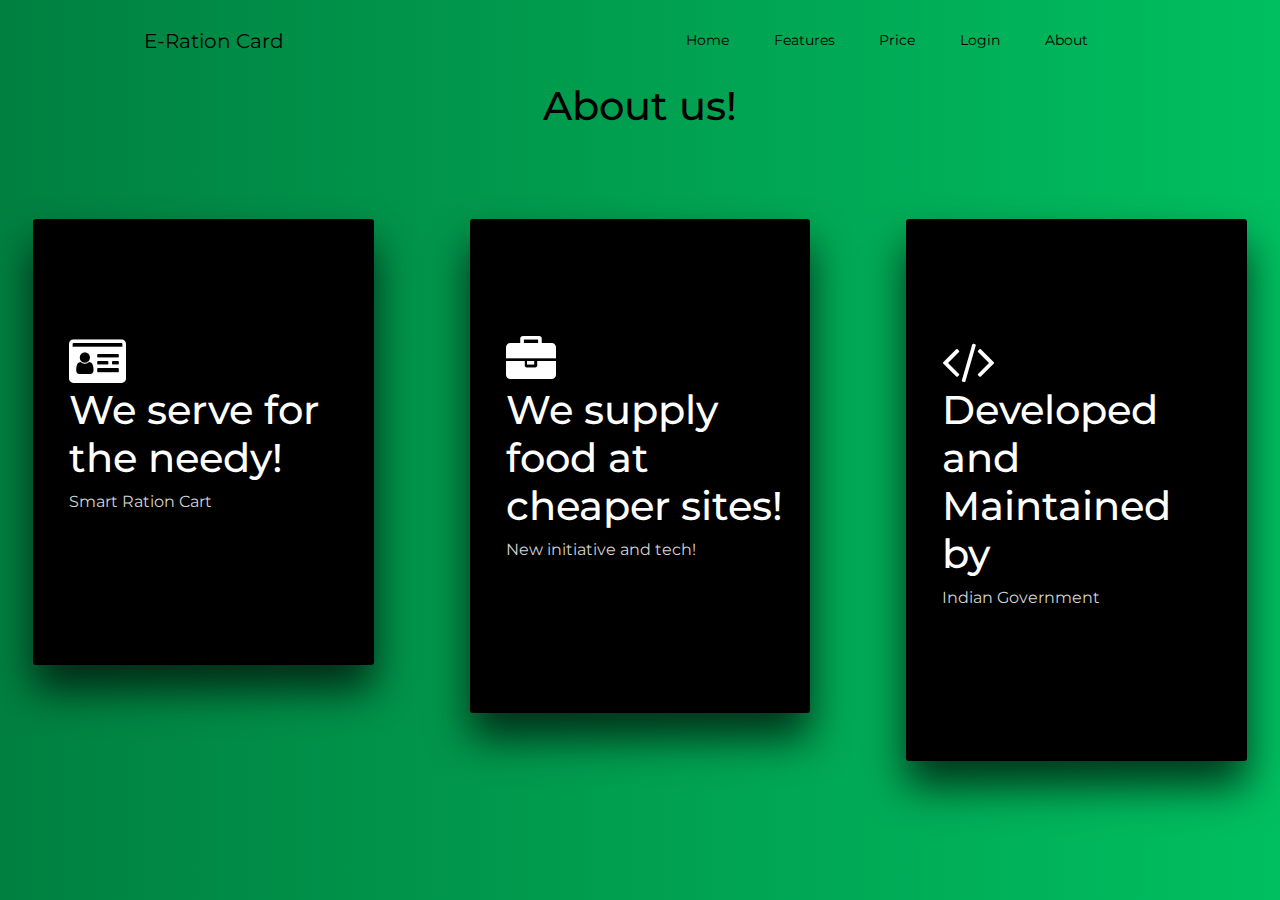
<file: src/about.html>
<!DOCTYPE html>
<html lang="en">

<head>
    <meta charset="UTF-8">
    <meta name="viewport" content="width=device-width, initial-scale=1.0">
    <meta http-equiv="X-UA-Compatible" content="ie=edge">
    <title>About</title>
    <link rel="stylesheet" href="../style/about.css">
    <link rel="stylesheet" href="https://stackpath.bootstrapcdn.com/bootstrap/4.3.1/css/bootstrap.min.css"
        integrity="sha384-ggOyR0iXCbMQv3Xipma34MD+dH/1fQ784/j6cY/iJTQUOhcWr7x9JvoRxT2MZw1T" crossorigin="anonymous">
    <link rel="stylesheet" href="https://cdnjs.cloudflare.com/ajax/libs/font-awesome/4.7.0/css/font-awesome.min.css">

</head>

<body>
    <div class="container-fluid p-0">
        <nav class="navbar navbar-expand-lg ">
            <a class="navbar-brand" href="index.html">E-Ration Card</a>
            <button class="navbar-toggler" type="button" data-toggle="collapse" data-target="#navbarNav"
                aria-controls="navbarNav" aria-expanded="false" aria-label="Toggle navigation">
                <span class="navbar-toggler-icon"></span>
            </button>
            <div class="collapse navbar-collapse" id="navbarNav">
                <div class="mr-auto"></div>
                <ul class="navbar-nav">
                    <li class="nav-item active">
                        <a class="nav-link" href="index.html">Home <span class="sr-only">(current)</span></a>
                    </li>
                    <li class="nav-item">
                        <a class="nav-link" href="features.html">Features</a>
                    </li>
                    <li class="nav-item">
                        <a class="nav-link" href="price.html">Price</a>
                    </li>

                    <li class="nav-item dropdown">
                        <div class="dropdown">
                            <a href=" " class="nav-link">Login</a>
                            <div class="dropdown-content">
                                <a href="loginuser.html">User</a>
                                <a href="sales.html">Salesman</a>
                            </div>
                        </div>
                    </li>

                    <li class="nav-item">
                        <a class="nav-link" href="about.html">About</a>
                    </li>

                </ul>
            </div>
        </nav>

    </div>

    <div class="akil">
        <h1>About us!</h1>
    </div>
    <div class="section1">
        <div class="row">
            <div class="col-md-4">
                <div class="panel">
                    <i class="fa fa-id-card"> </i>
                    <h1>We serve for the needy!</h1>
                    <p>Smart Ration Cart</p>
                </div>
            </div>
            <div class="col-md-4">
                <div class="panel">
                    <i class="fa fa-briefcase"> </i>
                    <h1>We supply food at cheaper sites!</h1>
                    <p>New initiative and tech!</p>
                </div>
            </div>
            <div class="col-md-4">
                <div class="panel">
                    <i class="fa fa-code"> </i>
                    <h1>Developed and Maintained by</h1>
                    <p>Indian Government</p>
                </div>
            </div>
        </div>
    </div>

</body>



</html>
</file>
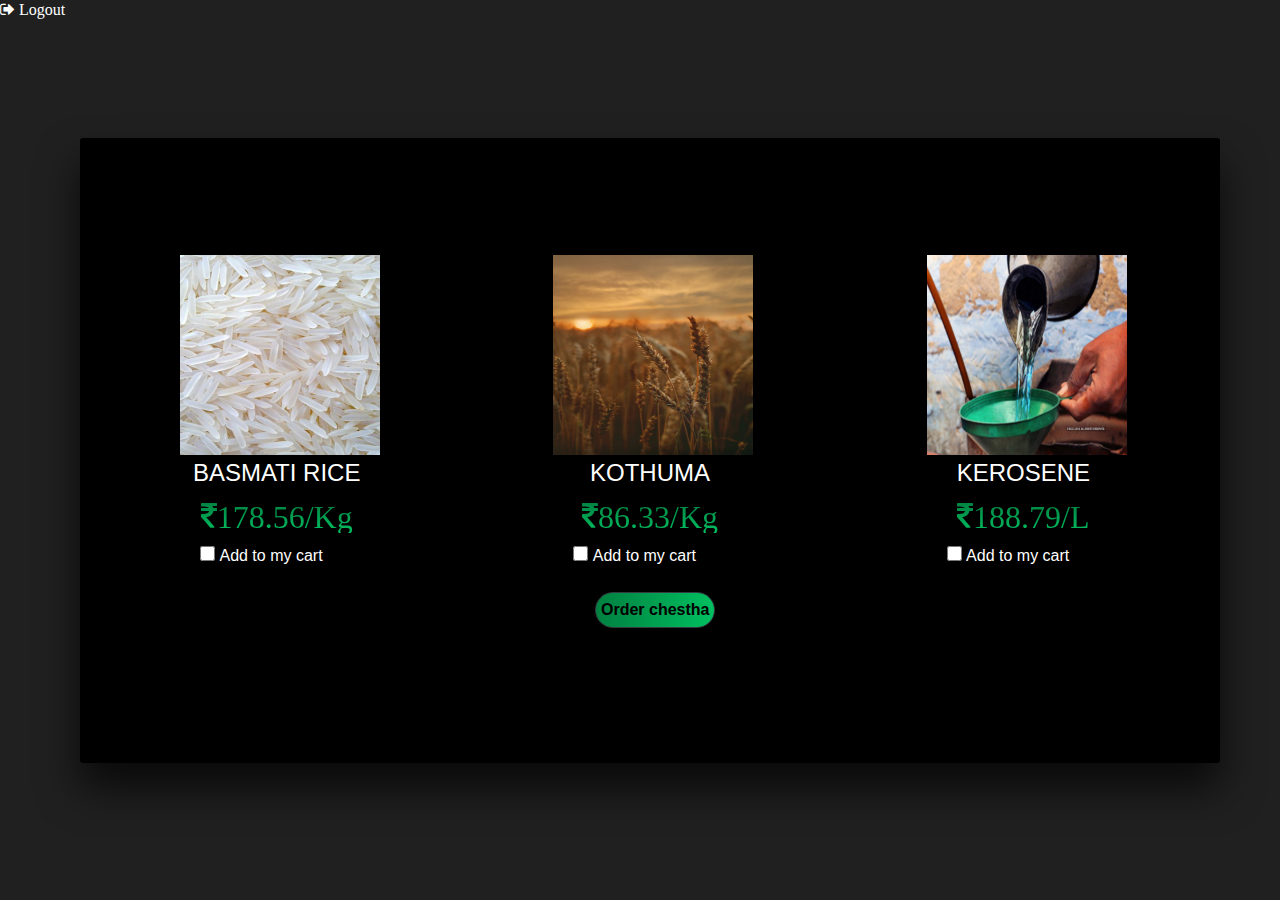
<file: src/cart.html>
<!DOCTYPE html>
<html lang="en">

<head>
    <meta charset="UTF-8">
    <meta name="viewport" content="width=device-width, initial-scale=1.0">
    <meta http-equiv="X-UA-Compatible" content="ie=edge">
    <link rel="stylesheet" href="../style/cart2.css">



    <link rel="stylesheet" href="https://stackpath.bootstrapcdn.com/bootstrap/4.3.1/css/bootstrap.min.css"
        integrity="sha384-ggOyR0iXCbMQv3Xipma34MD+dH/1fQ784/j6cY/iJTQUOhcWr7x9JvoRxT2MZw1T" crossorigin="anonymous">
    <link rel="stylesheet" href="https://cdnjs.cloudflare.com/ajax/libs/font-awesome/4.7.0/css/font-awesome.min.css">
    <title>Cart</title>
</head>

<body style="background: #202020;">

    <div class="logout">
        <h6> <a href="index.html"><i class="fa fa-sign-out" aria-hidden="true"> Logout</i></a></h6>
    </div>
    <div class="container">
        <form>
            <div class="form-row">
                <div class="col-md-4">
                    <img src="../assest/133-Brand-Basmati-Rice-25kg-SDL875677239-2-2c32d.jpg" alt="">
                </div>
                <div class="col-md-4">
                    <img src="../assest/pexels-photo-1600139.jpeg" alt="">
                </div>
                <div class="col-md-4">
                    <img src="../assest/kerosene_bccl.jpg" alt="">
                </div>
            </div>
            <div class="form-row">
                <div class="form-group col-md-4">
                    <h4>BASMATI RICE</h4>
                    <h2><i class="fa fa-inr" aria-hidden="true">178.56/Kg</i></h2>
                    <div class="check">
                        <input class="styled-checkbox" id="styled-checkbox-1" type="checkbox">
                        <label>Add to my cart</label>
                    </div>
                </div>
                <div class="form-group col-md-4">
                    <h4>KOTHUMA</h4>

                    <h2><i class="fa fa-inr" aria-hidden="true">86.33/Kg </i></h2>
                    <div class="check">
                        <input class="styled-checkbox" id="styled-checkbox-1" type="checkbox">
                        <label>Add to my cart</label>
                    </div>
                </div>
                <div class="form-group col-md-4">
                    <h4>KEROSENE</h4>
                    <h2><i class="fa fa-inr" aria-hidden="true">188.79/L</i></h2>
                    <div class="check">
                        <input class="styled-checkbox" id="styled-checkbox-1" type="checkbox">
                        <label>Add to my cart</label>
                    </div>
                </div>
            </div>


            <button type="submit" class="btn btn-dark">Order chestha</button>
        </form>
    </div>


</body>






</html>
</file>
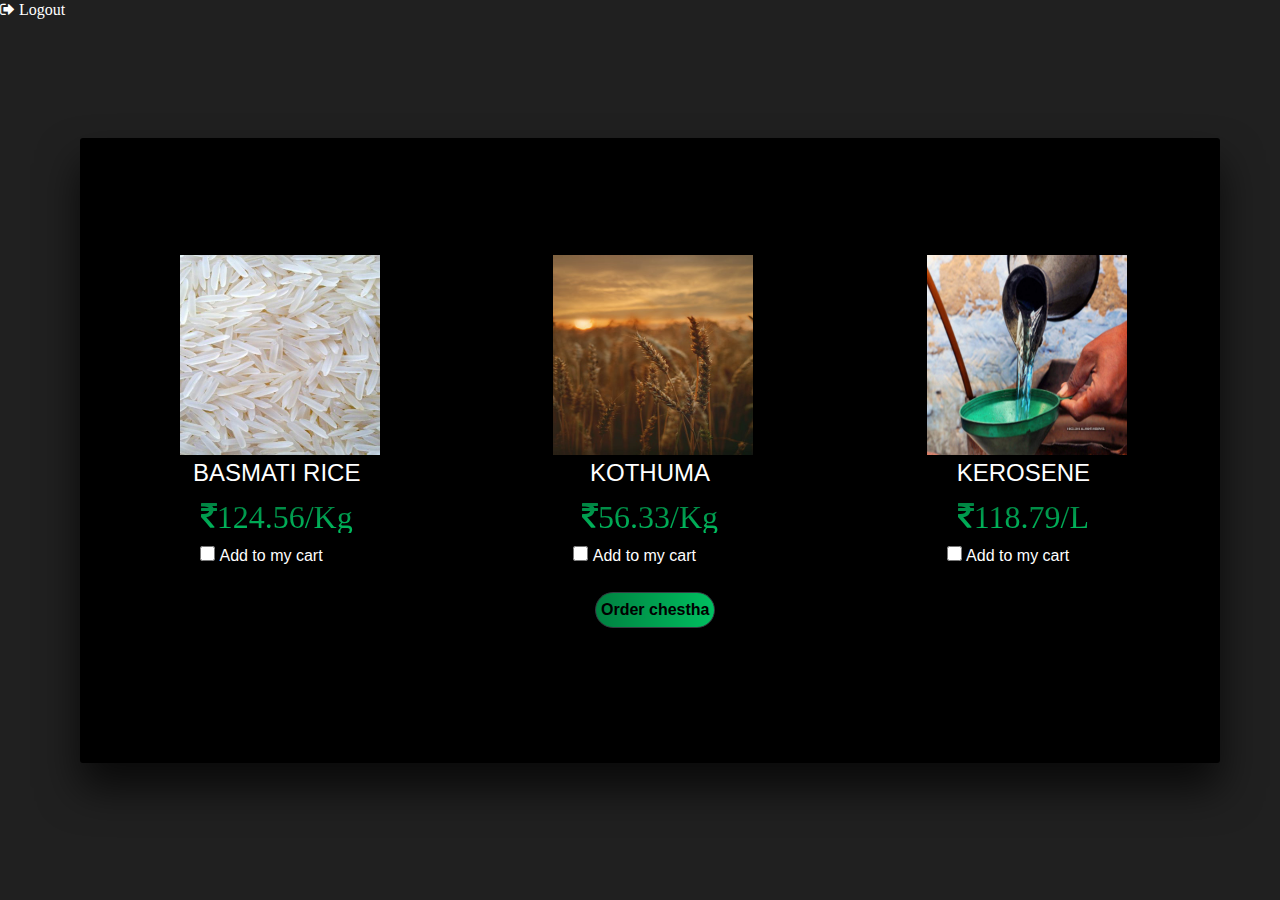
<file: src/cart2.html>
<!DOCTYPE html>
<html lang="en">

<head>
    <meta charset="UTF-8">
    <meta name="viewport" content="width=device-width, initial-scale=1.0">
    <meta http-equiv="X-UA-Compatible" content="ie=edge">
    <link rel="stylesheet" href="../style/cart2.css">



    <link rel="stylesheet" href="https://stackpath.bootstrapcdn.com/bootstrap/4.3.1/css/bootstrap.min.css"
        integrity="sha384-ggOyR0iXCbMQv3Xipma34MD+dH/1fQ784/j6cY/iJTQUOhcWr7x9JvoRxT2MZw1T" crossorigin="anonymous">
    <link rel="stylesheet" href="https://cdnjs.cloudflare.com/ajax/libs/font-awesome/4.7.0/css/font-awesome.min.css">

    <title>Cart</title>
</head>

<body style="background: #202020;">

    <div class="logout">
        <h6> <a href="index.html"><i class="fa fa-sign-out" aria-hidden="true"> Logout</i></a></h6>
    </div>
    <div class="container">
        <form>
            <div class="form-row">
                <div class="col-md-4">
                    <img src="../assest/133-Brand-Basmati-Rice-25kg-SDL875677239-2-2c32d.jpg" alt="">
                </div>
                <div class="col-md-4">
                    <img src="../assest/pexels-photo-1600139.jpeg" alt="">
                </div>
                <div class="col-md-4">
                    <img src="../assest/kerosene_bccl.jpg" alt="">
                </div>
            </div>
            <div class="form-row">
                <div class="form-group col-md-4">
                    <h4>BASMATI RICE</h4>
                    <h2><i class="fa fa-inr" aria-hidden="true">124.56/Kg</i></h2>
                    <div class="check">
                        <input class="styled-checkbox" id="styled-checkbox-1" type="checkbox">
                        <label>Add to my cart</label>
                    </div>
                </div>
                <div class="form-group col-md-4">
                    <h4>KOTHUMA</h4>

                    <h2><i class="fa fa-inr" aria-hidden="true">56.33/Kg </i></h2>
                    <div class="check">
                        <input class="styled-checkbox" id="styled-checkbox-1" type="checkbox">
                        <label>Add to my cart</label>
                    </div>
                </div>
                <div class="form-group col-md-4">
                    <h4>KEROSENE</h4>
                    <h2><i class="fa fa-inr" aria-hidden="true">118.79/L</i></h2>
                    <div class="check">
                        <input class="styled-checkbox" id="styled-checkbox-1" type="checkbox">
                        <label>Add to my cart</label>
                    </div>
                </div>
            </div>


            <button type="submit" class="btn btn-dark">Order chestha</button>
        </form>
    </div>


</body>






</html>
</file>
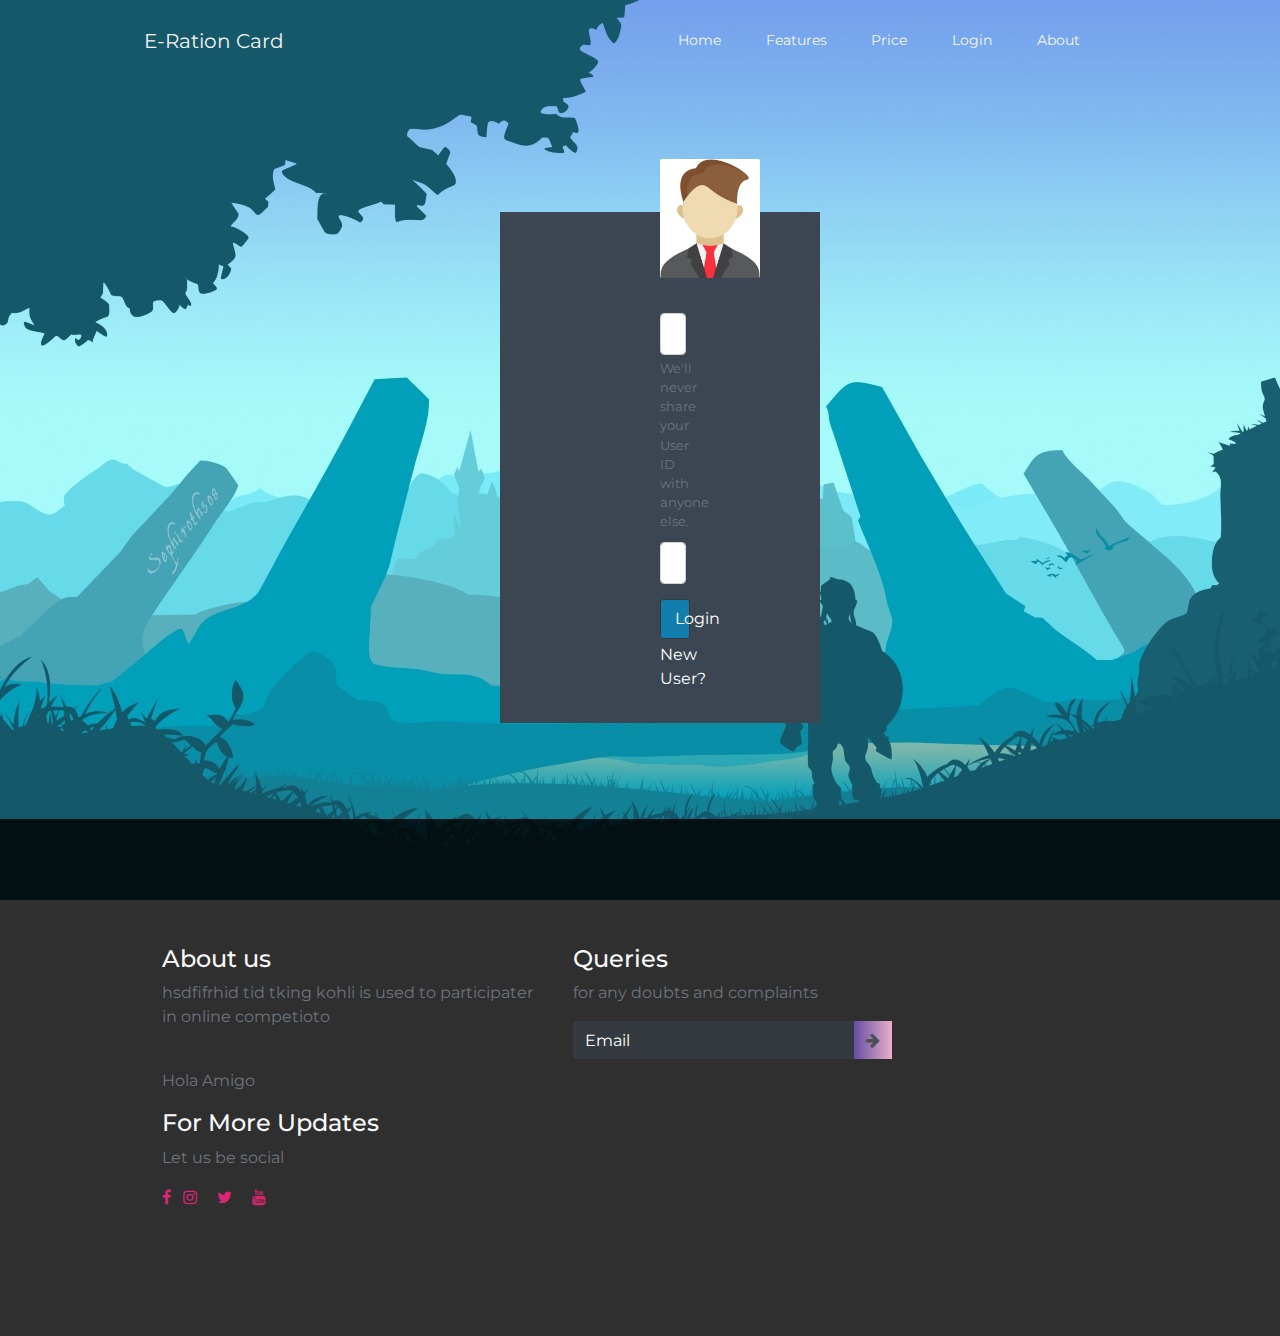
<file: src/loginuser.html>
<!DOCTYPE html>
<html lang="en">

<head>
    <meta charset="UTF-8">
    <meta name="viewport" content="width=device-width, initial-scale=1.0">
    <meta http-equiv="X-UA-Compatible" content="ie=edge">
    <title>Login-User</title>
    <link rel="stylesheet" href="https://stackpath.bootstrapcdn.com/bootstrap/4.3.1/css/bootstrap.min.css"
        integrity="sha384-ggOyR0iXCbMQv3Xipma34MD+dH/1fQ784/j6cY/iJTQUOhcWr7x9JvoRxT2MZw1T" crossorigin="anonymous">
    <link rel="stylesheet" href="https://cdnjs.cloudflare.com/ajax/libs/font-awesome/4.7.0/css/font-awesome.min.css">
    <link rel="stylesheet" href="../style/loginuser.css">

</head>
<header>
    <div class="container-fluid p-0">
        <nav class="navbar navbar-expand-lg ">
            <a class="navbar-brand" href="index.html">E-Ration Card</a>
            <button class="navbar-toggler" type="button" data-toggle="collapse" data-target="#navbarNav"
                aria-controls="navbarNav" aria-expanded="false" aria-label="Toggle navigation">
                <span class="navbar-toggler-icon"></span>
            </button>
            <div class="collapse navbar-collapse" id="navbarNav">
                <div class="mr-auto"></div>
                <ul class="navbar-nav">
                    <li class="nav-item active">
                        <a class="nav-link" href="index.html">Home <span class="sr-only">(current)</span></a>
                    </li>
                    <li class="nav-item">
                        <a class="nav-link" href="feautres.html">Features</a>
                    </li>
                    <li class="nav-item">
                        <a class="nav-link" href="price.html">Price</a>
                    </li>

                    <li class="nav-item dropdown">
                        <div class="dropdown">
                            <a href=" sales.html" class="nav-link">Login</a>

                        </div>
                    </li>

                    <li class="nav-item">
                        <a class="nav-link" href="about.html">About</a>
                    </li>

                </ul>
            </div>
        </nav>

    </div>


</header>

<body>
    <div class="hola">
        <div class="section1">
            <div class="login text-center  ">
                <form>
                    <div class="form-group">


                        <img src="../assest/holaamigo.jpg" alt="" class="image">
                        <input type="text" class="form-control" id="adh" placeholder="Enter User Identity">

                        <small id="emailHelp" class="form-text text-muted text-muted text-left">We'll never share your
                            User ID with anyone
                            else.</small>

                    </div>
                    <div class="form-group">

                        <input type="password" class="form-control" id="exampleInputPassword1" placeholder="Password"
                            size="15">
                    </div>

                    <button type="submit" class="btn btn-dark">Login</button>

                </form>

                <a href="register.html">New User?</a>
            </div>
        </div>

    </div>

</body>
<br></br>
<br></br>
<footer>
    <div class="container-fluid p-0">
        <div class="row text-left">
            <div class="col-md-5 col-sm-5">
                <h4 class="text-light">About us</h4>
                <p class="text-muted">hsdfifrhid tid tking kohli is used to participater in online competioto</p>
                <p class="pt-4 text-muted">Hola Amigo</p>

            </div>
            <div class="col-md-5 col-sm-5">
                <h4 class="text-light">Queries</h4>
                <p class="text-muted">for any doubts and complaints</p>
                <form action="" class="form-inline">
                    <div class="col pl-0">
                        <div class="input-group pr-5 ">
                            <input type="text" class="form-control bg-dark text-white" id="emailer" placeholder="Email">
                            <div class="input-group-prepend">
                                <div class="input-group-text">
                                    <i class="fa fa-arrow-right"></i>
                                </div>
                            </div>
                        </div>
                    </div>
                </form>
            </div>

            <div class="col-md-5 col-sm-5">
                <h4 class="text-light">For More Updates</h4>
                <p class="text-muted">Let us be social</p>
                <div class="column text-light">
                    <i class="fa fa-facebook-f"></i>
                    <i class="fa fa-instagram"></i>
                    <i class="fa fa-twitter"></i>
                    <i class="fa fa-youtube"></i>
                </div>
            </div>


        </div>
    </div>


</footer>

</html>
</file>
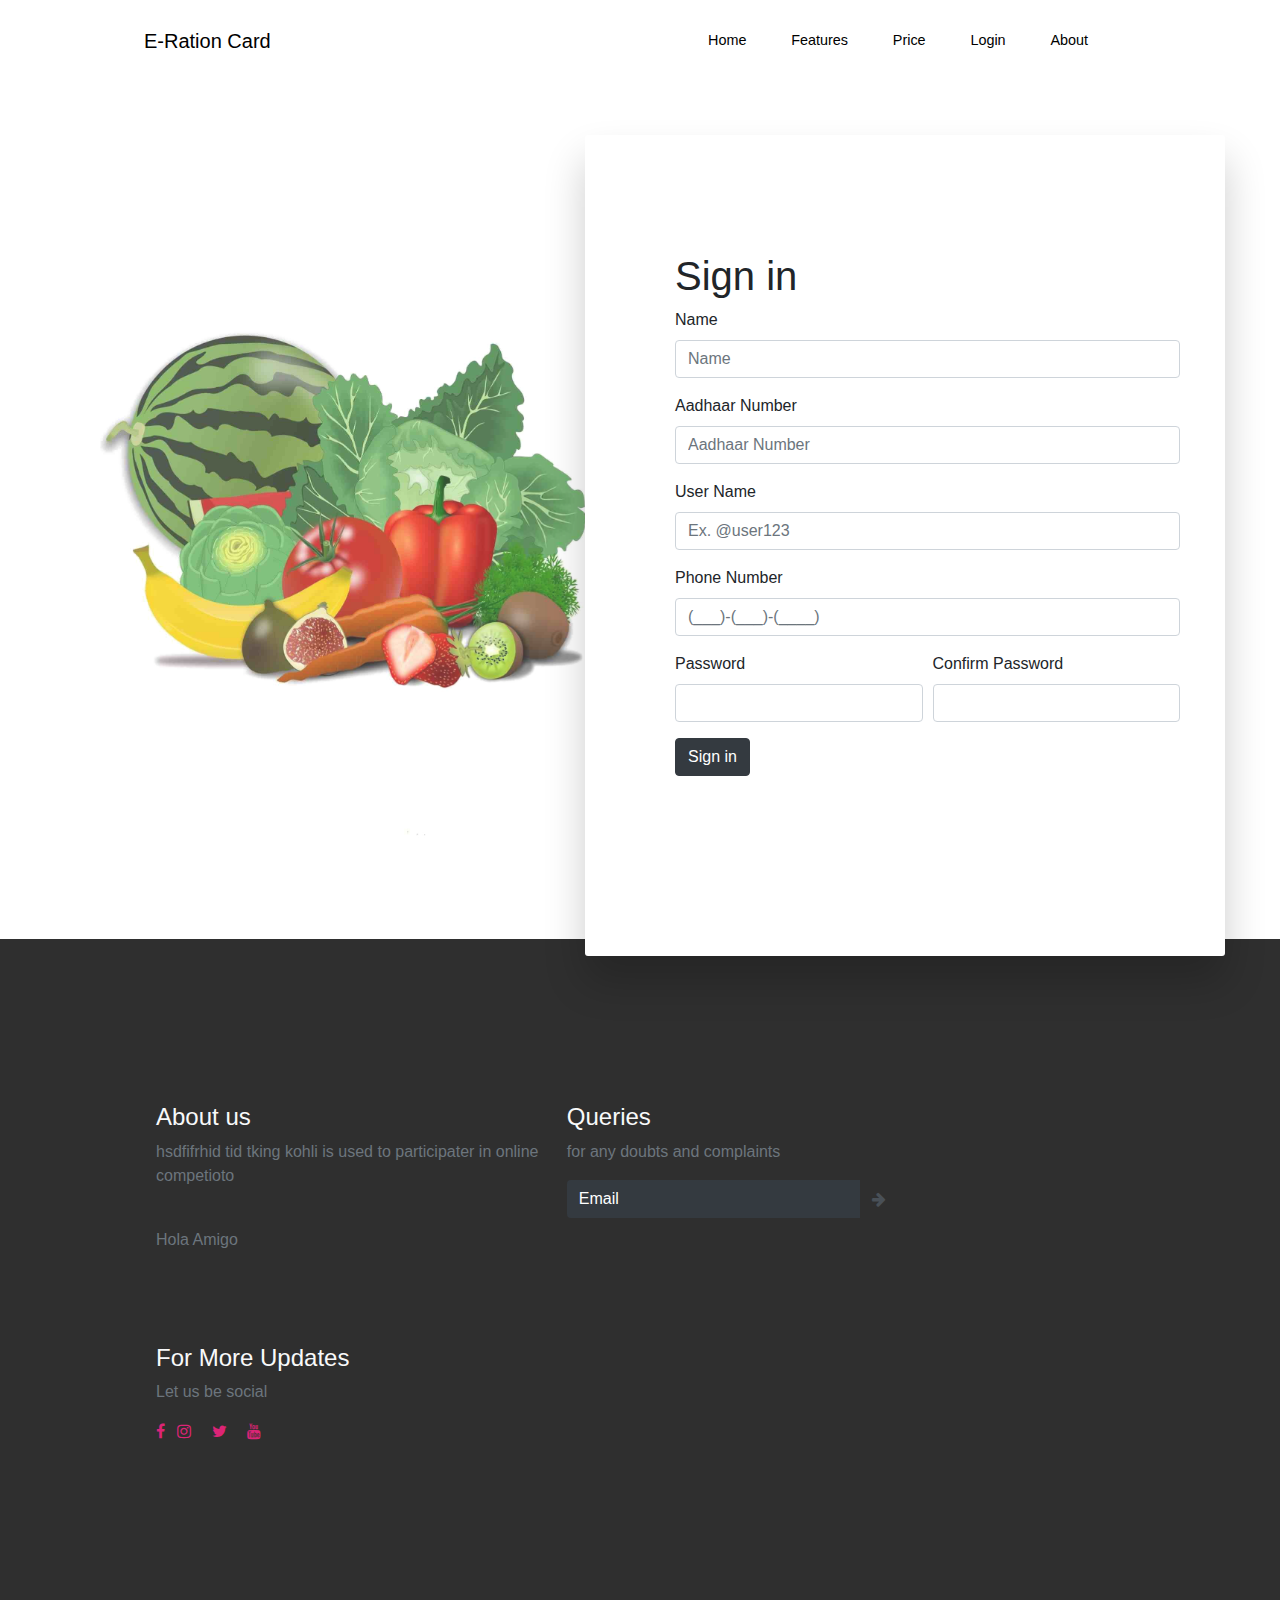
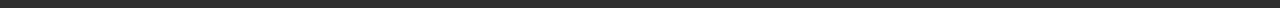
<file: src/register.html>
<!DOCTYPE html>
<html lang="en">

<head>
    <meta charset="UTF-8">
    <meta name="viewport" content="width=<device-width>, initial-scale=1.0">
    <meta http-equiv="X-UA-Compatible" content="ie=edge">
    <title>New User-Register</title>
    <link rel="stylesheet" href="../style/register.css">
    <link rel="stylesheet" href="https://stackpath.bootstrapcdn.com/bootstrap/4.3.1/css/bootstrap.min.css"
        integrity="sha384-ggOyR0iXCbMQv3Xipma34MD+dH/1fQ784/j6cY/iJTQUOhcWr7x9JvoRxT2MZw1T" crossorigin="anonymous">
    <link rel="stylesheet" href="https://cdnjs.cloudflare.com/ajax/libs/font-awesome/4.7.0/css/font-awesome.min.css">
</head>

<body>
    <header>

        <div class="container-fluid p-0">
            <nav class="navbar navbar-expand-lg ">
                <a class="navbar-brand" href="index.html">E-Ration Card</a>
                <button class="navbar-toggler" type="button" data-toggle="collapse" data-target="#navbarNav"
                    aria-controls="navbarNav" aria-expanded="false" aria-label="Toggle navigation">
                    <span class="navbar-toggler-icon"></span>
                </button>
                <div class="collapse navbar-collapse" id="navbarNav">
                    <div class="mr-auto"></div>
                    <ul class="navbar-nav">
                        <li class="nav-item active">
                            <a class="nav-link" href="index.html">Home <span class="sr-only">(current)</span></a>
                        </li>
                        <li class="nav-item">
                            <a class="nav-link" href="features.html">Features</a>
                        </li>
                        <li class="nav-item">
                            <a class="nav-link" href="price.html">Price</a>
                        </li>

                        <li class="nav-item ">

                            <a href=" " class="nav-link">Login</a>

                        </li>

                        <li class="nav-item">
                            <a class="nav-link" href="about.html">About</a>
                        </li>

                    </ul>
                </div>
            </nav>

        </div>

        <div class="row">
            <div class=" col-md-6">
                <div class="akil">
                    <img src="../assest/Fresh-Healthy-Food-Transparent-PNG.png" alt="">
                </div>
            </div>
            <div class="vishnu col-md-6">
                <h1>Sign in</h1>
                <form>
                    <div class="form-row">

                        <div class="form-group col-md-12">
                            <label for="">Name</label>
                            <input type="text" class="form-control" id="name" placeholder="Name">
                        </div>
                        <div class="form-group col-md-12">
                            <label for="">Aadhaar Number</label>
                            <input type="text" class="form-control" id="aadhaarno" placeholder="Aadhaar Number">
                        </div>
                    </div>
                    <div class="form-group">
                        <label for="">User Name</label>
                        <input type="text" class="form-control" id="username" placeholder="Ex. @user123">
                    </div>
                    <div class="form-group">
                        <label for="">Phone Number</label>
                        <input type="text" class="form-control" id="inputphoneno" placeholder="(___)-(___)-(____)">
                    </div>
                    <div class="form-row">
                        <div class="form-group col-md-6">
                            <label for="">Password</label>
                            <input type="password" class="form-control" id="passw">
                        </div>
                        <div class="form-group col-md-6">
                            <label for="inputState">Confirm Password</label>

                            <input type="password" class="form-control" id="cpassw">
                        </div>
                    </div>

                    <button type="submit" class="btn btn-dark">Sign in</button>
                </form>
            </div>
        </div>

</body>
<footer>
    <div class="container-fluid p-0">
        <div class="row text-left">
            <div class="col-md-5 col-sm-5">
                <h4 class="text-light">About us</h4>
                <p class="text-muted">hsdfifrhid tid tking kohli is used to participater in online competioto</p>
                <p class="pt-4 text-muted">Hola Amigo</p>

            </div>
            <div class="col-md-5 col-sm-5">
                <h4 class="text-light">Queries</h4>
                <p class="text-muted">for any doubts and complaints</p>
                <form action="" class="form-inline">
                    <div class="col pl-0">
                        <div class="input-group pr-5 ">
                            <input type="text" class="form-control bg-dark text-white" id="emailer" placeholder="Email">
                            <div class="input-group-prepend">
                                <div class="input-group-text">
                                    <i class="fa fa-arrow-right"></i>
                                </div>
                            </div>
                        </div>
                    </div>
                </form>
            </div>

            <div class="col-md-5 col-sm-5">
                <h4 class="text-light">For More Updates</h4>
                <p class="text-muted">Let us be social</p>
                <div class="column text-light">
                    <i class="fa fa-facebook-f"></i>
                    <i class="fa fa-instagram"></i>
                    <i class="fa fa-twitter"></i>
                    <i class="fa fa-youtube"></i>
                </div>
            </div>


        </div>
    </div>


</footer>

</html>
</file>
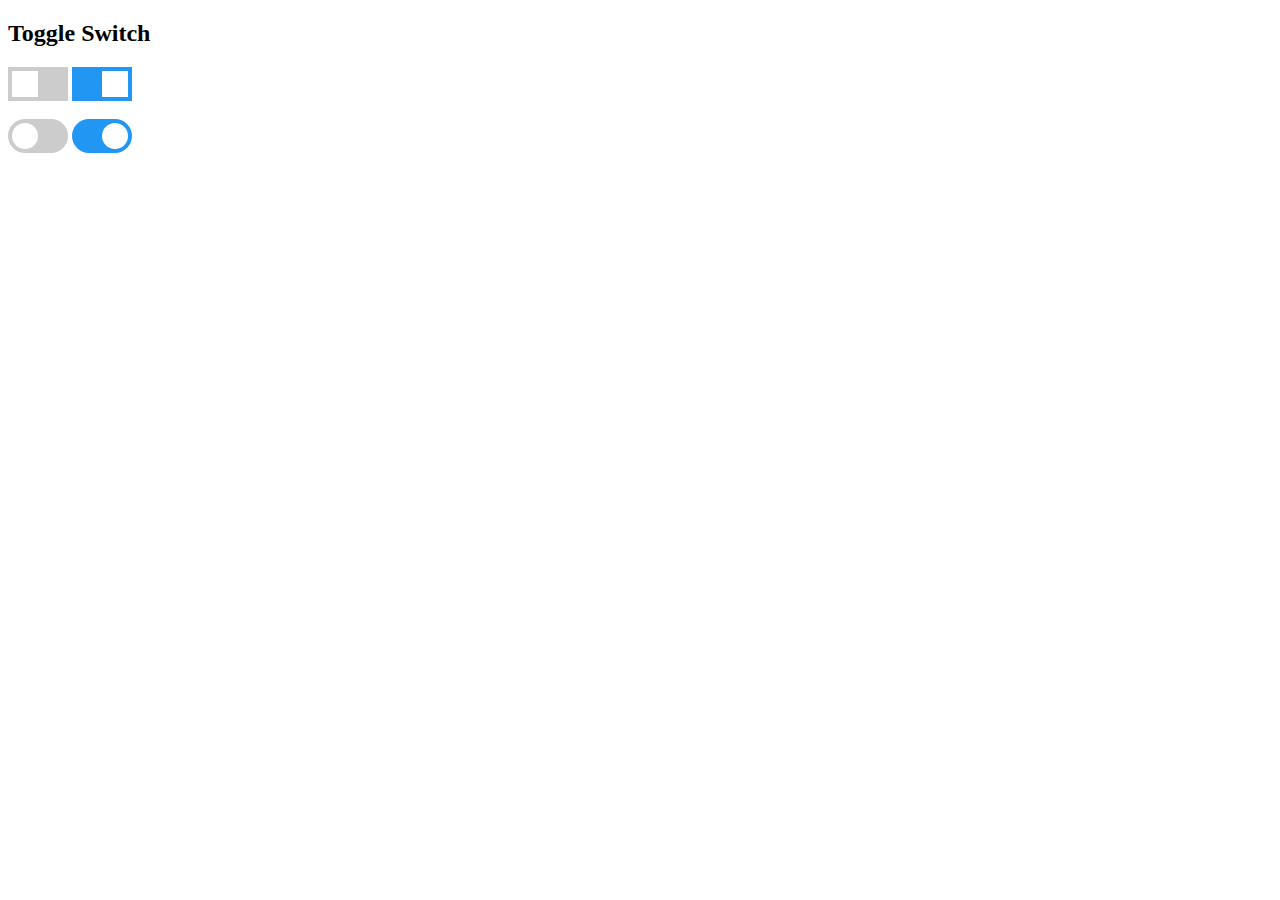
<file: src/summa.html>
<!DOCTYPE html>
<html>

<head>
    <meta name="viewport" content="width=device-width, initial-scale=1">
    <style>
        .switch {
            position: relative;
            display: inline-block;
            width: 60px;
            height: 34px;
        }

        .switch input {
            opacity: 0;
            width: 0;
            height: 0;
        }

        .slider {
            position: absolute;
            cursor: pointer;
            top: 0;
            left: 0;
            right: 0;
            bottom: 0;
            background-color: #ccc;
            -webkit-transition: .4s;
            transition: .4s;
        }

        .slider:before {
            position: absolute;
            content: "";
            height: 26px;
            width: 26px;
            left: 4px;
            bottom: 4px;
            background-color: white;
            -webkit-transition: .4s;
            transition: .4s;
        }

        input:checked+.slider {
            background-color: #2196F3;
        }

        input:focus+.slider {
            box-shadow: 0 0 1px #2196F3;
        }

        input:checked+.slider:before {
            -webkit-transform: translateX(26px);
            -ms-transform: translateX(26px);
            transform: translateX(26px);
        }

        /* Rounded sliders */
        .slider.round {
            border-radius: 34px;
        }

        .slider.round:before {
            border-radius: 50%;
        }
    </style>
</head>

<body>

    <h2>Toggle Switch</h2>

    <label class="switch">
        <input type="checkbox">
        <span class="slider"></span>
    </label>

    <label class="switch">
        <input type="checkbox" checked>
        <span class="slider"></span>
    </label><br><br>

    <label class="switch">
        <input type="checkbox">
        <span class="slider round"></span>
    </label>

    <label class="switch">
        <input type="checkbox" checked>
        <span class="slider round"></span>
    </label>

</body>

</html>
</file>
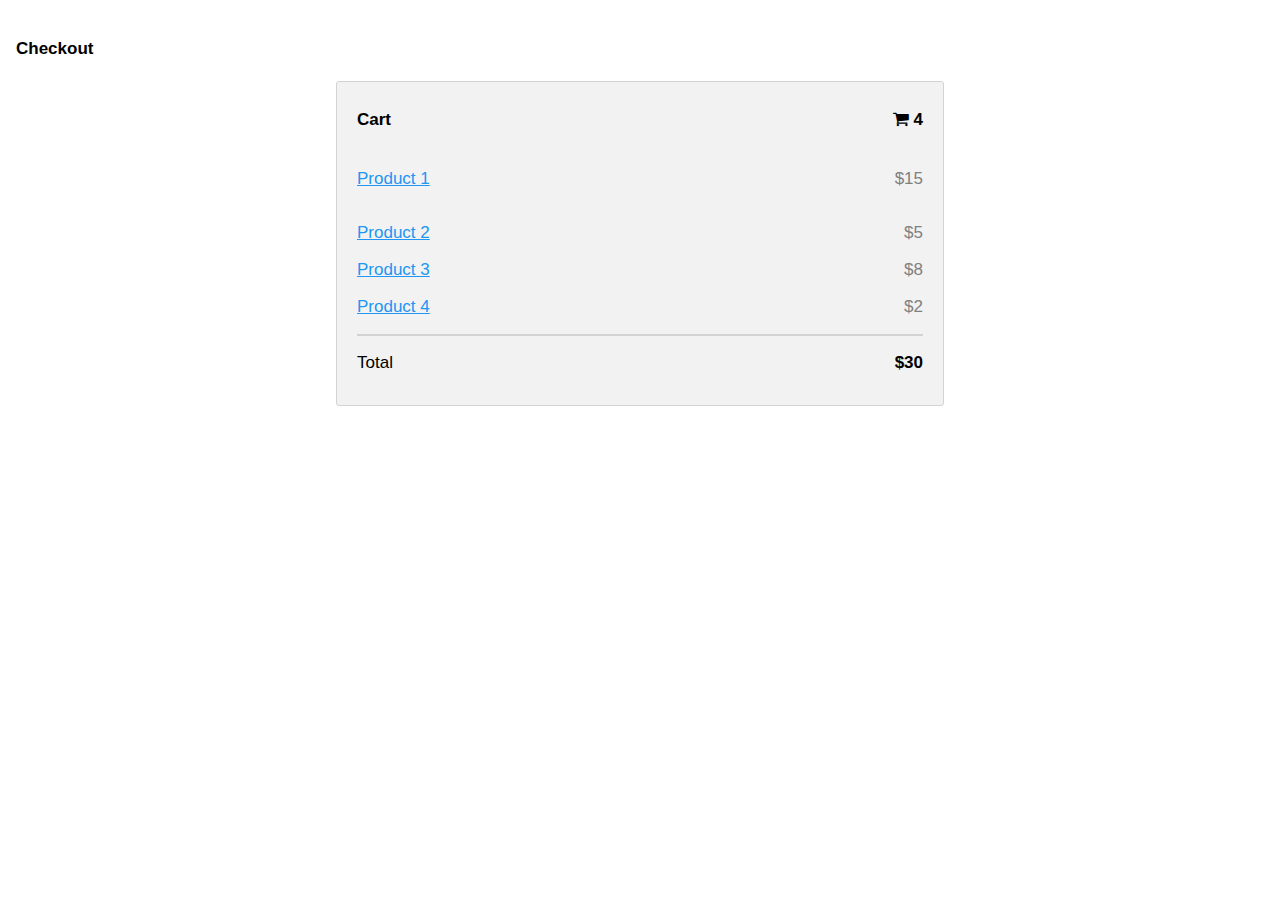
<file: src/table.html>
<!DOCTYPE html>
<html>

<head>
    <meta name="viewport" content="width=device-width, initial-scale=1">
    <link rel="stylesheet" href="https://cdnjs.cloudflare.com/ajax/libs/font-awesome/4.7.0/css/font-awesome.min.css">
    <link rel="stylesheet" href="../style/table.css">
</head>

<body>
    <div class="panel">

        <h4>Checkout</h4>
        <div class="row">
            <div class="col-25">

            </div>
            <div class="col-50">
                <div class="container">
                    <h4>Cart <span class="price" style="color:black"><i class="fa fa-shopping-cart"></i> <b>4</b></span>
                    </h4>
                    <div class="row">
                        <div class="col-75">
                            <p><a href="#">Product 1</a> <span class="price">$15</span>
                            </p>
                        </div>

                    </div>
                    <p><a href="#">Product 2</a> <span class="price">$5</span></p>
                    <p><a href="#">Product 3</a> <span class="price">$8</span></p>
                    <p><a href="#">Product 4</a> <span class="price">$2</span></p>
                    <hr>
                    <p>Total <span class="price" style="color:black"><b>$30</b></span></p>

                </div>
            </div>
            <div class="col-25"></div>
        </div>
    </div>
</body>

</html>
</file>
<file: style/about.css>
@import url('https://fonts.googleapis.com/css?family=Montserrat:900&display=swap');

:root {
    --bggradient: linear-gradient(to right, #008040, #00bf60);
}

.section1 {
    padding: 2vmin 0vmin;
}

.akil {
    font-size: 10%;
    font-family: 'Montserrat', sans-serif;
    color: black;

}

.akil h1 {
    color: black;
    text-align: center;
}

h1 {
    color: white;
}

p {
    color: lightgray;
}

body {
    background: var(--bggradient);
}

.section1 .row .col-md-4 .panel i {
    font-size: 50px;
    color: white;
    align-content: center;

}

.section1 .row .col-md-4 .panel {
    position: absolute;
    top: 7vmin;
    left: 3em;
    right: 3em;

    background: black;
    border-radius: 3px;

    padding: 13vmin 3vmin 15vmin 4vmin;
    box-shadow: 0px 25px 42px rgba(0, 0, 0, 0.7);
    font-family: 'Montserrat', sans-serif;
    z-index: 1;
}

.section1 .row .col-md-6 .panel h1 {
    font-weight: bold;
    padding: 0.4em 0;
    font-size: 2em;
    text-align: center;
    font-family: 'Montserrat', sans-serif;
    color: white;

}

.section1 .row .col-md-6 .panel p {
    font-size: 0.9em;
    color: white;
    font-family: 'Montserrat', sans-serif;


}

/*header kinda*/
a {
    font-family: 'Montserrat', sans-serif;
    font-size: 0.9em;
    color: black;

}

.navbar-brand {
    color: black;
    font-family: 'Montserrat', sans-serif;
}

.navbar-brand:hover {
    text-decoration: none;
    color: white;
}

.dropdown-content {
    display: none;
    position: absolute;
    background-color: #f1f1f1;
    min-width: 160px;
    box-shadow: 0px 2px 15px 0px rgba(0, 0, 0, 0.2);
    z-index: 1;
}

.dropdown-content a {
    color: black;
    padding: 12px 16px;
    text-decoration: none;
    display: block;
}

.dropdown-content a:hover {
    background-color: #ddd;
    text-decoration: none;
}

.dropdown:hover .dropdown-content {
    display: block;
    text-decoration: none;
}

.nav-item:last-child {
    padding-right: 10.5em;
}

.nav-link {
    color: black;
    font-family: 'Montserrat', sans-serif;

}

.nav-item {
    padding: 0.9em;
    color: black;
}

.navbar-brand {
    padding-left: 8rem;
}

.nav-link:hover {
    color: white;
}

/*footer*/

footer {
    background: rgba(0, 0, 0, 0.815);
    overflow-x: hidden;
    padding: 14vmin 18vmin;
    font-family: 'Montserrat', sans-serif;
}

footer p>span {
    color: #ff512f;
}

footer input {
    border: none !important;
}

footer input::placeholder {
    color: white !important;
    font-family: 'Montserrat', sans-serif;
}

footer .input-group .input-group-text {
    background: var(--bggradient);
    border: none;
    font-family: 'Montserrat', sans-serif;
}

footer .column i {
    color: #dd2476;
}

/* It is Adjacent sibling combinator */

footer .column i+i {
    padding: 0 0.5em;
}

.sticky {
    position: fixed;
    top: 0;
    width: 100%;
    background: rgba(0, 0, 0, 0.815);
    z-index: 9999;
    transition: all 1.5s ease;
}
</file>
<file: style/cart2.css>
:root {
    --bggradient: linear-gradient(to right, #bdc3c7, #2c3e50);
    --gradient: linear-gradient(to right, #008040, #00bf60);
}



.form-row img {
    width: 200px;
    height: 200px;
    margin-left: 85px;
}

.logout i {
    color: white;
    left: 0px;
}

.container {
    margin-top: 75px;
    padding-top: 100px;
    background: black;
    border-radius: 3px;




    position: absolute;
    top: 7vmin;
    left: 5em;
    right: 5em;


    padding: 13vmin 3vmin 15vmin 4vmin;
    box-shadow: 0px 25px 42px rgba(0, 0, 0, 0.7);
    font-family: 'Montserrat', sans-serif;
    z-index: 1;
}

.container i {

    background: -webkit-linear-gradient(#008040, #00bf60);

    -webkit-text-fill-color: transparent;
    -webkit-background-clip: text;

    text-align: center;
    align-content: center;

}

.container h2 {
    text-align: center;
}

.container h4 {
    text-align: center;
    color: white;
    padding-top: 4px;
    padding-bottom: 2px;
}

.container button {
    background: var(--gradient);

    padding: 5px 5px;
    border-radius: 30px;
    margin-left: 500px;
    font-weight: bold;
    color: black;
}

button {

    margin: 5px 0 25px;

}



body {
    background: var(--gradient);

}

input.styled-checkbox {
    width: 15px;
    height: 15px;
    border-radius: 7px;


}

.check {
    margin-left: 105px;

}

.check label {
    color: white;
}
</file>
<file: style/loginuser.css>
@import url('https://fonts.googleapis.com/css?family=Montserrat:900&display=swap');
@import url('https://fonts.googleapis.com/css?family=Montserrat:900&display=swap');

header,
section {
    overflow-x: hidden;
}

:root {
    --Sniglet-font: "Sniglet", cursive;
    --Rubik: "Rubik", cursive;
    --Patua: "Patua One", cursive;
    --Lobster: "lobster", cursive;
    --light-black: #2e2c2caf;
    --bggradient: linear-gradient(to right, #654ea3, #eaafc8);
    --light-gray: rgba(255, 255, 255, 0.877);
}

header a {
    font-family: 'Montserrat', sans-serif;
    font-size: 0.9em;
    color: whitesmoke;
}

.dropdown-content {
    display: none;
    position: absolute;
    background-color: #f1f1f1;
    min-width: 160px;
    box-shadow: 0px 2px 15px 0px rgba(0, 0, 0, 0.2);
    z-index: 1;
}

.dropdown-content a {
    color: black;
    padding: 12px 16px;
    text-decoration: none;
    display: block;
}

.dropdown-content a:hover {
    background-color: #ddd;
}

.dropdown:hover .dropdown-content {
    display: block;
}

header .nav-item:last-child {
    padding-right: 11em;
}

header .nav-item {
    padding: 0.9em;
}

header .navbar-brand {
    padding-left: 8rem;
}

header .nav-link:hover {
    color: black;
}

header .row .col-md-7 {
    padding: 22vmin 1vmin;
    padding-bottom: 40vmin;
}

header .row .col-md-5 {
    padding: 4.2vmin 1vmin;
}

header .row .col-md-5 img {
    width: 90%;
}



header .container .col-md-7 {
    font-family: 'Montserrat', sans-serif;
}

header .container .col-md-7 h6 {
    padding: 1vmin;
    letter-spacing: 4px;
}

header .container .col-md-7 h1 {
    font-size: 8.5vmin;
    font-weight: bold;
    padding: 0.1em 0em;
}

header .container .col-md-7 p {
    padding: 1vmin 5vmin;
}

.primary-btn {
    border-radius: 30px;
    font-weight: bold;
}

body {

    background: url(../assest/iuVAX1HR8Z.jpg) no-repeat center center fixed;
    background-size: cover;

}

.section1 {
    margin: 0px 500px;
    margin-top: 130px;
    padding: 0;
}



.section1 .login {

    background-color: #3b4652;
    padding: 2em 10em;





}

.form-group {
    margin-bottom: 10px;
}

.form-group input {
    height: 42px;

    border-radius: 4px;
}

.section1 .login .form-group {
    font-family: 'Montserrat', sans-serif;
    color: white;
}

.section1 .login .form-group .image {
    margin-top: -85px;
    margin-bottom: 35px;
    border-radius: 2px;
    box-shadow: 0px 2px #3b4652;
    width: 100px;
}

.section1 .login .form-group .form-control {
    font-family: 'Montserrat', sans-serif;
    background-color: white;

    color: black;
}

.section1 .login .form-group .form-control .btn {
    font-family: 'Montserrat', sans-serif;

}

.section1 .login a {
    text-decoration: none;

    color: white;
    font-family: 'Montserrat', sans-serif;
}

button {
    width: 40%;
    margin: 5px 0 25px;
}


footer {
    background: rgba(0, 0, 0, 0.815);
    overflow-x: hidden;
    padding: 14vmin 18vmin;
    font-family: 'Montserrat', sans-serif;
}

footer p>span {
    color: #ff512f;
}

footer input {
    border: none !important;
}

footer input::placeholder {
    color: white !important;
    font-family: 'Montserrat', sans-serif;
}

footer .input-group .input-group-text {
    background: var(--bggradient);
    border: none;
    font-family: 'Montserrat', sans-serif;
}

footer .column i {
    color: #dd2476;
}

/* It is Adjacent sibling combinator */

footer .column i+i {
    padding: 0 0.5em;
}

.sticky {
    position: fixed;
    top: 0;
    width: 100%;
    background: rgba(0, 0, 0, 0.815);
    z-index: 9999;
    transition: all 1.5s ease;
}

.btn {
    background-color: #127EAD;
    font-family: 'Montserrat', sans-serif;
    color: white;
    padding: 7px 14px;
    border-radius: 3px;
    margin-bottom: 4px;

}

.btn:hover {
    background-color: #127EAD;
    color: black;
}
</file>
<file: style/register.css>
.akil img {
    opacity: 0.8;
    width: 80%;

    height: 50%;
    margin-top: 150px;
    margin-left: 100px;
    border-radius: 0.2em;

}


body {
    background-color: black;
}

.row .vishnu {
    position: absolute;
    top: 15vmin;
    left: +65vmin;
    background: white;


    border-radius: 3px;
    text-align: left;
    padding: 13vmin 5vmin 20vmin 10vmin;
    box-shadow: 0px 25px 42px rgba(0, 0, 0, 0.2);
    font-family: 'Montserrat', sans-serif;
    z-index: 1;
}

footer {
    background: rgba(0, 0, 0, 0.815);
    overflow-x: hidden;
    padding: 14vmin 18vmin;
    font-family: 'Montserrat', sans-serif;
}

footer p>span {
    color: #ff512f;
}

footer input {
    border: none !important;
}

footer input::placeholder {
    color: white !important;
    font-family: 'Montserrat', sans-serif;
}

footer .input-group .input-group-text {
    background: var(--bggradient);
    border: none;
    font-family: 'Montserrat', sans-serif;
}

footer .column i {
    color: #dd2476;
}

/* It is Adjacent sibling combinator */

footer .column i+i {
    padding: 0 0.5em;
}

.sticky {
    position: fixed;
    top: 0;
    width: 100%;
    background: black;
    z-index: 9999;
    transition: all 1.5s ease;
}

header a {
    font-family: 'Montserrat', sans-serif;
    font-size: 0.9em;
    color: black;
}

.dropdown-content {
    display: none;
    position: absolute;
    background-color: black;
    min-width: 160px;
    box-shadow: 0px 2px 15px 0px rgba(0, 0, 0, 0.2);
    z-index: 1;
}

.dropdown-content a {
    color: white;

    padding: 12px 16px;
    text-decoration: none;
    display: block;
}

.dropdown-content a:hover {
    background-color: black;
}

.dropdown:hover .dropdown-content {
    display: block;
}

header .nav-item:last-child {
    padding-right: 10.5em;
}

header .nav-item {
    padding: 0.9em;
}

header .navbar-brand {
    padding-left: 8rem;
}

header .nav-link:hover {
    color: gray;
}

header .row .col-md-7 {
    padding: 22vmin 1vmin;
    padding-bottom: 35vmin;
}

header .row .col-md-5 {
    padding: 4.2vmin 1vmin;
}

header .row .col-md-5 img {
    width: 90%;
}

header {
    background: #ff512f;
    /* fallback for old browsers */
    background: var(--bggradient);
}

header .container .col-md-7 {
    font-family: 'Montserrat', sans-serif;
}

header .container .col-md-7 h6 {
    padding: 1vmin;
    letter-spacing: 4px;
}

header .container .col-md-7 h1 {
    font-size: 8.5vmin;
    font-weight: bold;
    padding: 0.1em 0em;
}

header .container .col-md-7 p {
    padding: 1vmin 5vmin;
}

.primary-btn {
    border-radius: 30px;
    font-weight: bold;
}
</file>
<file: style/table.css>
body {
    font-family: Arial;
    font-size: 17px;
    padding: 8px;
}

* {
    box-sizing: border-box;
}

.row {
    display: -ms-flexbox;
    /* IE10 */
    display: flex;
    -ms-flex-wrap: wrap;
    /* IE10 */
    flex-wrap: wrap;
    margin: 0 -16px;
}

.col-25 {
    -ms-flex: 25%;
    /* IE10 */
    flex: 25%;
}

.col-50 {
    -ms-flex: 50%;
    /* IE10 */
    flex: 50%;
}

.col-75 {
    -ms-flex: 75%;
    /* IE10 */
    flex: 75%;
}

.col-25,
.col-50,
.col-75 {
    padding: 0 16px;
}

.container {
    background-color: #f2f2f2;
    padding: 5px 20px 15px 20px;
    border: 1px solid lightgrey;
    border-radius: 3px;
}

input[type=text] {
    width: 100%;
    margin-bottom: 20px;
    padding: 12px;
    border: 1px solid #ccc;
    border-radius: 3px;
}

label {
    margin-bottom: 10px;
    display: block;
}

.icon-container {
    margin-bottom: 20px;
    padding: 7px 0;
    font-size: 24px;
}

.btn {
    background-color: #4CAF50;
    color: white;
    padding: 12px;
    margin: 10px 0;
    border: none;
    width: 100%;
    border-radius: 3px;
    cursor: pointer;
    font-size: 17px;
}

.btn:hover {
    background-color: #45a049;
}

a {
    color: #2196F3;
}

hr {
    border: 1px solid lightgrey;
}

span.price {
    float: right;
    color: grey;
}

/* Responsive layout - when the screen is less than 800px wide, make the two columns stack on top of each other instead of next to each other (also change the direction - make the "cart" column go on top) */
@media (max-width: 800px) {
    .row {
        flex-direction: column-reverse;
    }

    .col-25 {
        left: 35px;
    }
}


.switch {
    position: relative;
    display: inline-block;
    width: 60px;
    height: 34px;


}

.switch input {
    opacity: 0;
    width: 0;
    height: 0;
}

.slider {
    position: absolute;
    cursor: pointer;
    top: 0;
    left: 0;
    right: 0;
    bottom: 0;
    background-color: #ccc;
    -webkit-transition: .4s;
    transition: .4s;
}

.slider:before {
    position: absolute;
    content: "";
    height: 26px;
    width: 26px;
    left: 4px;
    bottom: 4px;
    background-color: white;
    -webkit-transition: .4s;
    transition: .4s;
}

input:checked+.slider {
    background-color: #2196F3;
}

input:focus+.slider {
    box-shadow: 0 0 1px #2196F3;
}

input:checked+.slider:before {
    -webkit-transform: translateX(26px);
    -ms-transform: translateX(26px);
    transform: translateX(26px);
}

/* Rounded sliders */
.slider.round {
    border-radius: 34px;
}

.slider.round:before {
    border-radius: 50%;
</file>
